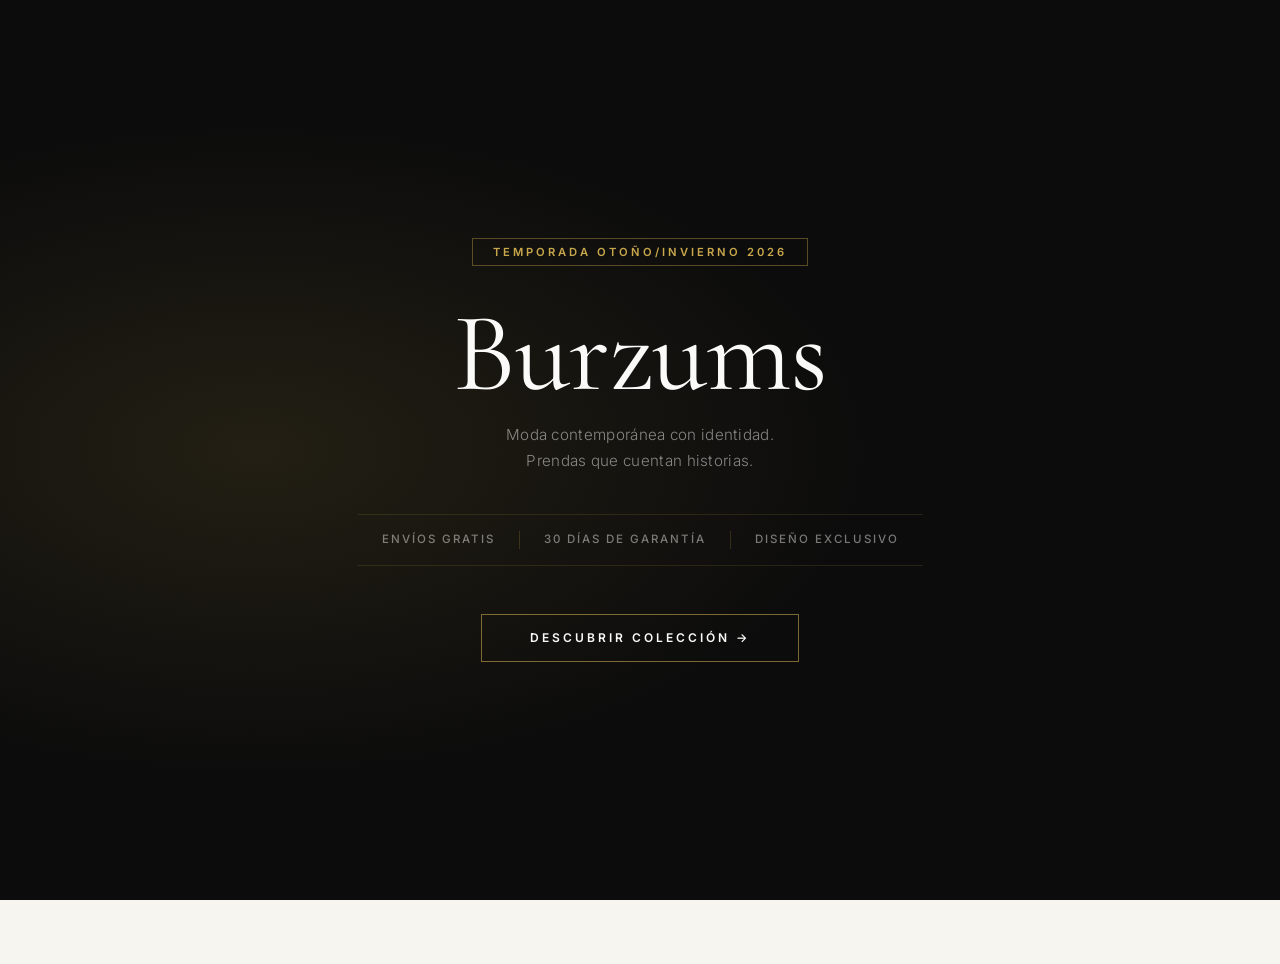
<file: index.html>
<!DOCTYPE html>
<html lang="es" data-theme="light">
<head>
<meta charset="UTF-8">
<meta name="viewport" content="width=device-width, initial-scale=1.0, user-scalable=yes">
<title>BURZUMS | Tienda de Ropa</title>
<link rel="preconnect" href="https://fonts.googleapis.com">
<link href="https://fonts.googleapis.com/css2?family=Cormorant+Garamond:ital,wght@0,300;0,400;0,500;0,600;0,700;1,300;1,400;1,500&family=Inter:wght@300;400;500;600;700&display=swap" rel="stylesheet">
<link rel="stylesheet" href="style.css">
</head>
<body>

<!-- ========== LANDING PAGE ========== -->
<div id="landingPage" class="landing-overlay">
  <div class="landing-bg"></div>
  <div class="landing-content">
   <div class="landing-badge">Temporada Otoño/Invierno 2026</div>
    <h1 class="landing-title">Burzums</h1>
    <p class="landing-sub">Moda contemporánea con identidad.<br>Prendas que cuentan historias.</p>
    <div class="landing-features">
      <span>Envíos gratis</span>
      <span>30 días de garantía</span>
      <span>Diseño exclusivo</span>
    </div>
    <button class="btn-landing" onclick="irAlLogin()">Descubrir colección →</button>
  </div>
</div>

<!-- ========== LOGIN / REGISTRO ========== -->
<div id="authOverlay" class="auth-overlay hidden">
  <div class="auth-box">
    <div class="auth-logo">BURZUMS</div>
    <div class="auth-tabs">
      <button class="auth-tab active" onclick="switchTab('login')">Iniciar Sesión</button>
      <button class="auth-tab" onclick="switchTab('registro')">Registrarse</button>
    </div>
    <div id="tabLogin" class="auth-form active">
      <input type="text" id="loginUser" placeholder="Usuario" />
      <input type="password" id="loginPass" placeholder="Contraseña" />
      <button class="btn-primary" onclick="hacerLogin()">Entrar</button>
      <p id="loginError" class="error-msg"></p>
      <div class="auth-cred-hint">Acceso: admin / vendedor1 / cliente1 · contraseña: 1234</div>
    </div>
    <div id="tabRegistro" class="auth-form">
      <input type="text" id="regUser" placeholder="Nombre de usuario" />
      <input type="password" id="regPass" placeholder="Contraseña" />
      <select id="regRol">
        <option value="cliente">Cliente</option>
        <option value="vendedor">Vendedor (Marca/Designer)</option>
      </select>
      <button class="btn-primary" onclick="registrarUsuario()">Crear cuenta</button>
      <p id="regError" class="error-msg"></p>
    </div>
  </div>
</div>

<!-- ========== HEADER CON EFECTO SCROLL ========== -->
<header id="mainHeader" class="header-scroll hidden">
  <div class="header-inner">
    <div class="header-left">
      <div class="logo">BURZUMS</div>
      <nav class="nav-links">
        <a href="#" onclick="mostrarVista('tienda')" class="nav-link active">Tienda</a>
        <a href="#" onclick="mostrarVista('historial')" class="nav-link cliente-only hidden">Mis Pedidos</a>
        <a href="#" onclick="mostrarVista('misProductos')" class="nav-link vendedor-only hidden">Mis Prendas</a>
        <a href="#" onclick="mostrarVista('admin')" class="nav-link admin-only hidden">Panel Admin</a>
      </nav>
    </div>
    <div class="header-right">
      <div class="user-badge" id="userBadge"></div>
      <select id="selectorMoneda" class="selector-moneda" onchange="cambiarMoneda(this.value)">
        <option value="USD">USD $</option>
        <option value="CLP" selected>CLP $</option>
        <option value="EUR">EUR €</option>
        <option value="GBP">GBP £</option>
        <option value="JPY">JPY ¥</option>
        <option value="BRL">BRL R$</option>
        <option value="MXN">MXN $</option>
      </select>
      <button class="btn-darkmode" onclick="toggleDarkMode()" id="darkModeBtn" title="Modo oscuro/claro">🌙</button>
      <button class="btn-about" onclick="abrirModal('modalAcerca')">Sobre Burzums</button>
      <div class="carrito-btn" onclick="abrirCarrito()">
        🛒 <span id="contadorCarrito">0</span>
      </div>
      <button class="btn-logout" onclick="cerrarSesion()">Salir</button>
    </div>
  </div>
</header>

<!-- ========== VISTA: TIENDA  ========== -->
<main id="vistaTienda" class="vista hidden">

  <!-- HERO CON IMAGEN DE MODELO (NUEVO) -->
  <section class="hero-fullscreen">
    <div class="hero-image" id="heroImage"></div>
    <div class="hero-overlay"></div>
    <div class="hero-content">
      <span class="hero-badge">Nueva Colección</span>
      <h1 class="hero-title">Essential <br><span>Edition</span></h1>
      <p class="hero-subtitle">Prendas versátiles para tu día a día</p>
      <button class="btn-hero" onclick="scrollToProducts()">Comprar Ahora →</button>
    </div>
    <div class="hero-scroll-indicator">
      <span>Scroll</span>
      <div class="scroll-line"></div>
    </div>
  </section>

  <!-- CATEGORÍAS VISUALES CIRCULARES  -->
  <section class="categories-section">
    <div class="section-header">
      <h2>Explora por Categoría</h2>
      <div class="gold-line"></div>
    </div>
    <div class="categories-grid" id="categoriesGrid">
      <div class="category-item" data-cat="camisas">
        <div class="category-icon">👔</div>
        <span>Camisas</span>
      </div>
      <div class="category-item" data-cat="vestidos">
        <div class="category-icon">👗</div>
        <span>Vestidos</span>
      </div>
      <div class="category-item" data-cat="pantalones">
        <div class="category-icon">👖</div>
        <span>Pantalones</span>
      </div>
      <div class="category-item" data-cat="chaquetas">
        <div class="category-icon">🧥</div>
        <span>Chaquetas</span>
      </div>
      <div class="category-item" data-cat="tops">
        <div class="category-icon">👚</div>
        <span>Tops</span>
      </div>
      <div class="category-item" data-cat="sudaderas">
        <div class="category-icon">👕</div>
        <span>Sudaderas</span>
      </div>
    </div>
  </section>

  <!-- SECCIÓN DE OFERTA CON TEMPORIZADOR  -->
  <section class="offer-section" id="offerSection">
    <div class="offer-badge">🔥 Oferta Flash</div>
    <h3>Hasta 40% OFF</h3>
    <p>En seleccionados productos de la colección Essential</p>
    <div class="countdown-timer" id="countdownTimer">
      <div class="timer-block"><span id="hours">00</span><small>Horas</small></div>
      <div class="timer-block"><span id="minutes">00</span><small>Minutos</small></div>
      <div class="timer-block"><span id="seconds">00</span><small>Segundos</small></div>
    </div>
    <button class="btn-offer" onclick="filtrarOfertas()">Ver ofertas →</button>
  </section>

  <!-- CONTENEDOR PRINCIPAL CON FILTROS LATERALES + GRID -->
  <div class="tienda-layout">
    
    <!-- SIDEBAR DE FILTROS  -->
    <aside class="filtros-sidebar">
      <div class="filtros-header">
        <h4>Filtros</h4>
        <button class="btn-reset-filters" onclick="resetFilters()">Limpiar</button>
      </div>
      
      <div class="filtro-grupo">
        <div class="filtro-titulo" onclick="toggleFiltro(this)">Categoría</div>
        <div class="filtro-opciones">
          <label><input type="checkbox" value="camisas" class="filtro-cat"> Camisas</label>
          <label><input type="checkbox" value="vestidos" class="filtro-cat"> Vestidos</label>
          <label><input type="checkbox" value="pantalones" class="filtro-cat"> Pantalones</label>
          <label><input type="checkbox" value="chaquetas" class="filtro-cat"> Chaquetas</label>
          <label><input type="checkbox" value="tops" class="filtro-cat"> Tops</label>
          <label><input type="checkbox" value="sudaderas" class="filtro-cat"> Sudaderas</label>
        </div>
      </div>

      <div class="filtro-grupo">
        <div class="filtro-titulo" onclick="toggleFiltro(this)">Precio</div>
        <div class="filtro-opciones">
          <input type="range" id="precioMin" min="0" max="200" step="10" value="0">
          <input type="range" id="precioMax" min="0" max="200" step="10" value="200">
          <div class="precio-rango">
            <span>$<span id="minVal">0</span></span>
            <span>$<span id="maxVal">200</span></span>
          </div>
        </div>
      </div>

      <div class="filtro-grupo">
        <div class="filtro-titulo" onclick="toggleFiltro(this)">Ordenar por</div>
        <div class="filtro-opciones">
          <select id="filtroOrdenSidebar" onchange="filtrarProductosSidebar()">
            <option value="">Por defecto</option>
            <option value="precio_asc">Precio: menor a mayor</option>
            <option value="precio_desc">Precio: mayor a menor</option>
            <option value="nombre_asc">Nombre: A-Z</option>
            <option value="rating">Mejor calificados</option>
          </select>
        </div>
      </div>
    </aside>

    <!-- GRID DE PRODUCTOS  -->
    <div class="productos-container">
      <div class="productos-header">
        <div class="buscador-wrapper">
          <input type="text" id="buscador" placeholder="Buscar prenda, colección..." oninput="filtrarProductosSidebar()" autocomplete="off" />
          <div id="sugerencias" class="sugerencias-dropdown hidden"></div>
        </div>
        <div class="productos-count" id="productosCount">Mostrando 0 productos</div>
      </div>
      <div id="productos" class="productos-grid grid-asimetrico"></div>
      <div id="loadMoreContainer" class="load-more-container">
        <button id="loadMoreBtn" class="btn-load-more" onclick="cargarMasProductos()">Cargar más productos</button>
      </div>
    </div>
  </div>
</main>

<!-- ========== VISTA: HISTORIAL DE COMPRAS ========== -->
<main id="vistaHistorial" class="vista hidden">
  <div class="panel-header">
    <h2>Mis Pedidos</h2>
  </div>
  <div id="historialContenido"></div>
</main>

<!-- ========== VISTA: MIS PRODUCTOS (Vendedor) ========== -->
<main id="vistaMisProductos" class="vista hidden">
  <div class="panel-header">
    <h2>Mis Prendas</h2>
    <button class="btn-primary" onclick="abrirModalAgregarProducto()">+ Agregar Prenda</button>
  </div>
  <div id="graficoVentasBox" class="grafico-box hidden">
    <h3>Mis Ventas por Prenda</h3>
    <div id="graficoVentas" class="grafico-barras"></div>
  </div>
  <div id="misProductosGrid" class="productos-grid"></div>
</main>

<!-- ========== VISTA: ADMIN ========== -->
<main id="vistaAdmin" class="vista hidden">
  <div class="admin-container">
    <h2>Panel de Administración</h2>
    <div class="stats-grid" id="statsGrid"></div>
    <div class="admin-section">
      <h3>Usuarios Registrados</h3>
      <div id="tablaUsuarios"></div>
    </div>
    <div class="admin-section">
      <h3>Todas las Prendas</h3>
      <div id="tablaProductosAdmin"></div>
    </div>
  </div>
</main>

<!-- ========== MODALES  ========== -->
<div id="modalCarrito" class="modal">
  <div class="modal-contenido">
    <div class="modal-header">
      <h2>Tu Bolsa</h2>
      <span class="cerrar" onclick="cerrarModal('modalCarrito')">&times;</span>
    </div>
    <div id="itemsCarrito"></div>
    <div class="carrito-total">
      <strong>Total: <span id="totalCarrito">0.00</span></strong>
    </div>
    <div class="carrito-acciones">
      <button id="comprarBtn" class="btn-primary" onclick="finalizarCompra()">Finalizar Compra</button>
      <button id="vaciarBtn" class="btn-danger" onclick="vaciarCarrito()">Vaciar</button>
    </div>
  </div>
</div>

<div id="modalProducto" class="modal">
  <div class="modal-contenido">
    <div class="modal-header">
      <h2 id="modalProductoTitulo">Agregar Prenda</h2>
      <span class="cerrar" onclick="cerrarModal('modalProducto')">&times;</span>
    </div>
    <div class="form-group">
      <input type="hidden" id="prodId" />
      <input type="text" id="prodNombre" placeholder="Nombre de la prenda" />
      <input type="number" id="prodPrecio" placeholder="Precio" step="0.01" min="0" />
      <input type="number" id="prodStock" placeholder="Stock disponible" min="1" />
      <select id="prodCategoria">
        <option value="camisas">Camisas</option>
        <option value="vestidos">Vestidos</option>
        <option value="pantalones">Pantalones</option>
        <option value="chaquetas">Chaquetas</option>
        <option value="tops">Tops</option>
        <option value="sudaderas">Sudaderas</option>
        <option value="accesorios">Accesorios</option>
      </select>
      <input type="text" id="prodImagen" placeholder="URL de imagen (opcional)" />
      <input type="text" id="prodImagenHover" placeholder="URL de imagen hover (opcional)" />
      <textarea id="prodDescripcion" placeholder="Descripción de la prenda"></textarea>
    </div>
    <button class="btn-primary" onclick="guardarProducto()">Guardar</button>
    <p id="prodError" class="error-msg"></p>
  </div>
</div>

<div id="modalCalificar" class="modal">
  <div class="modal-contenido modal-small">
    <div class="modal-header">
      <h2>Calificar Prenda</h2>
      <span class="cerrar" onclick="cerrarModal('modalCalificar')">&times;</span>
    </div>
    <p id="calificarNombre" style="margin-bottom:1rem;font-weight:600;"></p>
    <div class="estrellas-selector" id="estrellasSelector">
      <span class="estrella" data-val="1" onclick="seleccionarEstrella(1)">★</span>
      <span class="estrella" data-val="2" onclick="seleccionarEstrella(2)">★</span>
      <span class="estrella" data-val="3" onclick="seleccionarEstrella(3)">★</span>
      <span class="estrella" data-val="4" onclick="seleccionarEstrella(4)">★</span>
      <span class="estrella" data-val="5" onclick="seleccionarEstrella(5)">★</span>
    </div>
    <textarea id="calificarComentario" placeholder="Deja tu opinión sobre la prenda..."></textarea>
    <input type="hidden" id="calificarProdId" />
    <button class="btn-primary" onclick="enviarCalificacion()">Enviar</button>
    <p id="calError" class="error-msg"></p>
  </div>
</div>

<div id="modalDetalle" class="modal">
  <div class="modal-contenido modal-large">
    <div class="modal-header">
      <h2 id="detalleTitulo"></h2>
      <span class="cerrar" onclick="cerrarModal('modalDetalle')">&times;</span>
    </div>
    <div id="detalleContenido"></div>
  </div>
</div>

<div id="modalAcerca" class="modal">
  <div class="modal-contenido modal-large">
    <div class="modal-header">
      <h2>Sobre Burzums</h2>
      <span class="cerrar" onclick="cerrarModal('modalAcerca')">&times;</span>
    </div>
    <div class="acerca-contenido">
      <div class="acerca-hero">
        <div class="acerca-logo">BURZUMS</div>
        <p>Moda contemporánea con identidad. Prendas que cuentan historias.</p>
      </div>
      <div class="acerca-seccion">
        <h3>Nuestra filosofía</h3>
        <p>En Burzums creemos que la ropa es una extensión de quienes somos.</p>
      </div>
      <div class="acerca-seccion">
        <h3>Tipos de cuenta</h3>
        <div class="roles-grid">
          <div class="rol-card"><div class="rol-icon">👑</div><div class="rol-nombre">Administrador</div><ul><li>Gestión completa</li></ul></div>
          <div class="rol-card"><div class="rol-icon">🏷️</div><div class="rol-nombre">Marca/Designer</div><ul><li>Administra sus prendas</li></ul></div>
          <div class="rol-card"><div class="rol-icon">🛍️</div><div class="rol-nombre">Cliente</div><ul><li>Compra y califica</li></ul></div>
        </div>
      </div>
      <div class="acerca-footer"><p>Burzums · Moda con identidad</p></div>
    </div>
  </div>
</div>

<!-- ========== PÁGINA DE CONFIRMACIÓN DE PAGO ========== -->
<div id="paginaPago" class="pago-overlay hidden">
  <div class="pago-box">
    <div class="pago-icono">✓</div>
    <h2>¡Pedido Confirmado!</h2>
    <p>Gracias por tu compra en Burzums.</p>
    <div id="resumenPago" class="resumen-pago"></div>
    <p class="pago-id">ID de Pedido: <strong id="pedidoId"></strong></p>
    <button class="btn-primary" onclick="volverTienda()">Seguir Comprando</button>
  </div>
</div>

<div id="toast" class="toast"></div>

<!-- ========== FOOTER ========== -->
<footer>
  <div class="footer-content">
    <div class="footer-section">
      <div class="footer-brand-logo">BURZUMS</div>
      <p>Moda contemporánea con identidad.</p>
      <p>© 2025 Burzums - Todos los derechos reservados</p>
    </div>
    <div class="footer-section">
      <h4>Enlaces rápidos</h4>
      <a href="#" onclick="mostrarVista('tienda')">Tienda</a>
      <a href="#" onclick="abrirModal('modalAcerca')">Sobre Burzums</a>
      <a href="#">Términos y condiciones</a>
    </div>
    <div class="footer-section">
      <h4>Contacto</h4>
      <p>📧 hola@burzums.com</p>
      <p>📞 +56 2 2345 6789</p>
    </div>
    <div class="footer-section">
      <h4>Síguenos</h4>
      <p>📱 Instagram</p>
      <p>👍 Facebook</p>
    </div>
  </div>
  <div class="footer-bottom">
    <p>Burzums - Moda con identidad</p>
  </div>
</footer>

<script src="script.js"></script>
</body>
</html>
</file>
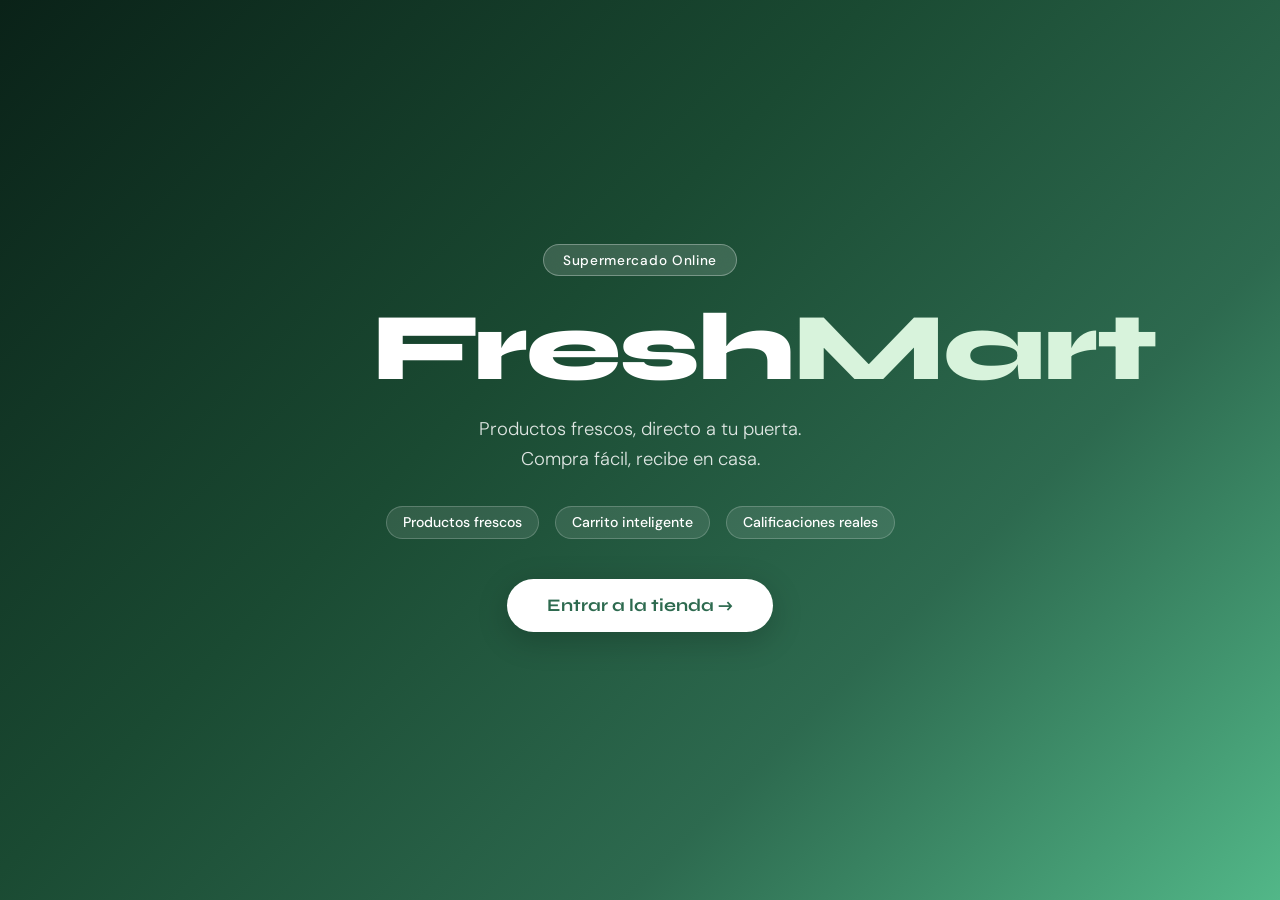
<file: proyecto FreshMart/index.html>
<!DOCTYPE html>
<html lang="es" data-theme="light">
<head>
<meta charset="UTF-8">
<meta name="viewport" content="width=device-width, initial-scale=1.0">
<title>FreshMart — Supermercado Online</title>
<link rel="preconnect" href="https://fonts.googleapis.com">
<link href="https://fonts.googleapis.com/css2?family=Syne:wght@400;600;700;800&family=DM+Sans:ital,wght@0,300;0,400;0,500;1,300&display=swap" rel="stylesheet">
<link rel="stylesheet" href="style.css">
</head>
<body>

<!-- ========== LANDING PAGE ========== -->
<div id="landingPage" class="landing-overlay">
  <div class="landing-bg"></div>
  <div class="landing-content">
    <div class="landing-badge">Supermercado Online</div>
    <h1 class="landing-title">Fresh<span>Mart</span></h1>
    <p class="landing-sub">Productos frescos, directo a tu puerta.<br>Compra fácil, recibe en casa.</p>
    <div class="landing-features">
      <span>Productos frescos</span>
      <span>Carrito inteligente</span>
      <span>Calificaciones reales</span>
    </div>
    <button class="btn-landing" onclick="irAlLogin()">Entrar a la tienda →</button>
  </div>
</div>

<!-- ========== LOGIN / REGISTRO ========== -->
<div id="authOverlay" class="auth-overlay hidden">
  <div class="auth-box">
    <div class="auth-logo">FreshMart</div>
    <div class="auth-tabs">
      <button class="auth-tab active" onclick="switchTab('login')">Iniciar Sesión</button>
      <button class="auth-tab" onclick="switchTab('registro')">Registrarse</button>
    </div>
    <!-- Login -->
    <div id="tabLogin" class="auth-form active">
      <input type="text" id="loginUser" placeholder="Usuario" />
      <input type="password" id="loginPass" placeholder="Contraseña" />
      <button class="btn-primary" onclick="hacerLogin()">Entrar</button>
      <p id="loginError" class="error-msg"></p>
      <div class="auth-cred-hint">Acceso de prueba: admin / vendedor1 / cliente1 (contraseña: 1234)</div>
    </div>
    <!-- Registro -->
    <div id="tabRegistro" class="auth-form">
      <input type="text" id="regUser" placeholder="Nombre de usuario" />
      <input type="password" id="regPass" placeholder="Contraseña" />
      <select id="regRol">
        <option value="cliente">Cliente</option>
        <option value="vendedor">Vendedor</option>
      </select>
      <button class="btn-primary" onclick="registrarUsuario()">Crear cuenta</button>
      <p id="regError" class="error-msg"></p>
    </div>
  </div>
</div>

<!-- ========== HEADER ========== -->
<header id="mainHeader" class="hidden">
  <div class="header-left">
    <div class="logo">FreshMart</div>
    <nav class="nav-links">
      <a href="#" onclick="mostrarVista('tienda')" class="nav-link active">Tienda</a>
      <a href="#" onclick="mostrarVista('historial')" class="nav-link cliente-only hidden">Mis Pedidos</a>
      <a href="#" onclick="mostrarVista('misProductos')" class="nav-link vendedor-only hidden">Mis Productos</a>
      <a href="#" onclick="mostrarVista('admin')" class="nav-link admin-only hidden">Panel Admin</a>
    </nav>
  </div>
  <div class="header-right">
    <div class="user-badge" id="userBadge"></div>
    <select id="selectorMoneda" class="selector-moneda" onchange="cambiarMoneda(this.value)">
      <option value="USD">USD</option>
      <option value="CLP" selected>CLP</option>
      <option value="EUR">EUR</option>
      <option value="GBP">GBP</option>
      <option value="JPY">JPY</option>
      <option value="BRL">BRL</option>
      <option value="MXN">MXN</option>
    </select>
    <button class="btn-darkmode" onclick="toggleDarkMode()" id="darkModeBtn" title="Modo oscuro/claro">🌙</button>
    <button class="btn-about" onclick="abrirModal('modalAcerca')">Información</button>
    <div class="carrito-btn" onclick="abrirCarrito()">
      Carrito <span id="contadorCarrito">0</span>
    </div>
    <button class="btn-logout" onclick="cerrarSesion()">Salir</button>
  </div>
</header>

<!-- ========== VISTA: TIENDA ========== -->
<main id="vistaTienda" class="vista hidden">
  <div class="tienda-hero">
    <h1>Productos Frescos<br><span>directo a tu puerta</span></h1>
    <p>Compra desde casa, recibe en casa.</p>
  </div>

  <div class="tienda-container">
    <div class="filtros-bar">
      <div class="buscador-wrapper">
        <input type="text" id="buscador" placeholder="Buscar producto..." oninput="filtrarProductos()" autocomplete="off" />
        <div id="sugerencias" class="sugerencias-dropdown hidden"></div>
      </div>
      <select id="filtroCat" onchange="filtrarProductos()">
        <option value="">Todas las categorías</option>
        <option value="frutas">Frutas</option>
        <option value="verduras">Verduras</option>
        <option value="lacteos">Lácteos</option>
        <option value="carnes">Carnes</option>
        <option value="panaderia">Panadería</option>
        <option value="bebidas">Bebidas</option>
        <option value="otros">Otros</option>
      </select>
      <select id="filtroOrden" onchange="filtrarProductos()">
        <option value="">Ordenar por...</option>
        <option value="precio_asc">Precio: Menor a Mayor</option>
        <option value="precio_desc">Precio: Mayor a Menor</option>
        <option value="nombre_asc">Nombre: A-Z</option>
        <option value="nombre_desc">Nombre: Z-A</option>
        <option value="rating">Mejor calificados</option>
      </select>
    </div>

    <div id="productos" class="productos-grid"></div>
  </div>
</main>

<!-- ========== VISTA: HISTORIAL DE COMPRAS ========== -->
<main id="vistaHistorial" class="vista hidden">
  <div class="panel-header">
    <h2>Mis Pedidos</h2>
  </div>
  <div id="historialContenido"></div>
</main>

<!-- ========== VISTA: MIS PRODUCTOS (Vendedor) ========== -->
<main id="vistaMisProductos" class="vista hidden">
  <div class="panel-header">
    <h2>Mis Productos</h2>
    <button class="btn-primary" onclick="abrirModalAgregarProducto()">+ Agregar Producto</button>
  </div>
  <div id="graficoVentasBox" class="grafico-box hidden">
    <h3>Mis Ventas por Producto</h3>
    <div id="graficoVentas" class="grafico-barras"></div>
  </div>
  <div id="misProductosGrid" class="productos-grid"></div>
</main>

<!-- ========== VISTA: ADMIN ========== -->
<main id="vistaAdmin" class="vista hidden">
  <div class="admin-container">
    <h2>Panel de Administración</h2>
    <div class="stats-grid" id="statsGrid"></div>
    <div class="admin-section">
      <h3>Usuarios Registrados</h3>
      <div id="tablaUsuarios"></div>
    </div>
    <div class="admin-section">
      <h3>Todos los Productos</h3>
      <div id="tablaProductosAdmin"></div>
    </div>
  </div>
</main>

<!-- ========== MODAL: CARRITO ========== -->
<div id="modalCarrito" class="modal">
  <div class="modal-contenido">
    <div class="modal-header">
      <h2>Tu Carrito</h2>
      <span class="cerrar" onclick="cerrarModal('modalCarrito')">&times;</span>
    </div>
    <div id="itemsCarrito"></div>
    <div class="carrito-total">
      <strong>Total: <span id="totalCarrito">0.00</span></strong>
    </div>
    <div class="carrito-acciones">
      <button id="comprarBtn" class="btn-primary" onclick="finalizarCompra()">Finalizar Compra</button>
      <button id="vaciarBtn" class="btn-danger" onclick="vaciarCarrito()">Vaciar</button>
    </div>
  </div>
</div>

<!-- ========== MODAL: AGREGAR / EDITAR PRODUCTO ========== -->
<div id="modalProducto" class="modal">
  <div class="modal-contenido">
    <div class="modal-header">
      <h2 id="modalProductoTitulo">Agregar Producto</h2>
      <span class="cerrar" onclick="cerrarModal('modalProducto')">&times;</span>
    </div>
    <div class="form-group">
      <input type="hidden" id="prodId" />
      <input type="text" id="prodNombre" placeholder="Nombre del producto" />
      <input type="number" id="prodPrecio" placeholder="Precio" step="0.01" min="0" />
      <input type="number" id="prodStock" placeholder="Stock disponible" min="1" />
      <select id="prodCategoria">
        <option value="frutas">Frutas</option>
        <option value="verduras">Verduras</option>
        <option value="lacteos">Lácteos</option>
        <option value="carnes">Carnes</option>
        <option value="panaderia">Panadería</option>
        <option value="bebidas">Bebidas</option>
        <option value="otros">Otros</option>
      </select>
      <input type="text" id="prodImagen" placeholder="URL de imagen (opcional)" />
      <textarea id="prodDescripcion" placeholder="Descripción del producto"></textarea>
    </div>
    <button class="btn-primary" onclick="guardarProducto()">Guardar</button>
    <p id="prodError" class="error-msg"></p>
  </div>
</div>

<!-- ========== MODAL: CALIFICAR ========== -->
<div id="modalCalificar" class="modal">
  <div class="modal-contenido modal-small">
    <div class="modal-header">
      <h2>Calificar Producto</h2>
      <span class="cerrar" onclick="cerrarModal('modalCalificar')">&times;</span>
    </div>
    <p id="calificarNombre" style="margin-bottom:1rem;font-weight:600;"></p>
    <div class="estrellas-selector" id="estrellasSelector">
      <span class="estrella" data-val="1" onclick="seleccionarEstrella(1)">★</span>
      <span class="estrella" data-val="2" onclick="seleccionarEstrella(2)">★</span>
      <span class="estrella" data-val="3" onclick="seleccionarEstrella(3)">★</span>
      <span class="estrella" data-val="4" onclick="seleccionarEstrella(4)">★</span>
      <span class="estrella" data-val="5" onclick="seleccionarEstrella(5)">★</span>
    </div>
    <textarea id="calificarComentario" placeholder="Deja un comentario (opcional)"></textarea>
    <input type="hidden" id="calificarProdId" />
    <button class="btn-primary" onclick="enviarCalificacion()">Enviar</button>
    <p id="calError" class="error-msg"></p>
  </div>
</div>

<!-- ========== MODAL: DETALLE PRODUCTO ========== -->
<div id="modalDetalle" class="modal">
  <div class="modal-contenido modal-large">
    <div class="modal-header">
      <h2 id="detalleTitulo"></h2>
      <span class="cerrar" onclick="cerrarModal('modalDetalle')">&times;</span>
    </div>
    <div id="detalleContenido"></div>
  </div>
</div>

<!-- ========== MODAL: ACERCA DE ========== -->
<div id="modalAcerca" class="modal">
  <div class="modal-contenido modal-large">
    <div class="modal-header">
      <h2>Sobre FreshMart</h2>
      <span class="cerrar" onclick="cerrarModal('modalAcerca')">&times;</span>
    </div>
    <div class="acerca-contenido">
      <div class="acerca-hero">
        <div class="acerca-logo">FreshMart</div>
        <p>Plataforma de comercio electrónico para la venta de productos frescos y de calidad.</p>
      </div>

      <div class="acerca-seccion">
        <h3>Nuestra misión</h3>
        <p>FreshMart conecta compradores y vendedores en un entorno seguro y confiable, ofreciendo productos frescos con entregas rápidas y un servicio al cliente excepcional.</p>
      </div>

      <div class="acerca-seccion">
        <h3>Tipos de cuenta</h3>
        <div class="roles-grid">
          <div class="rol-card">
            <div class="rol-icon">👑</div>
            <div class="rol-nombre">Administrador</div>
            <ul>
              <li>Gestión completa de usuarios y productos</li>
              <li>Aprueba o rechaza productos</li>
              <li>Estadísticas globales</li>
            </ul>
          </div>
          <div class="rol-card">
            <div class="rol-icon">🏪</div>
            <div class="rol-nombre">Vendedor</div>
            <ul>
              <li>Administra sus propios productos</li>
              <li>Visualiza sus ventas</li>
              <li>Puede comprar como cliente</li>
            </ul>
          </div>
          <div class="rol-card">
            <div class="rol-icon">🛒</div>
            <div class="rol-nombre">Cliente</div>
            <ul>
              <li>Compra productos</li>
              <li>Historial de pedidos</li>
              <li>Califica productos adquiridos</li>
            </ul>
          </div>
        </div>
      </div>

      <div class="acerca-seccion">
        <h3>Funcionalidades</h3>
        <div class="features-list">
          <div class="feature-item">Buscador con sugerencias en tiempo real</div>
          <div class="feature-item">Filtro por categoría y orden por precio</div>
          <div class="feature-item">Modo oscuro / claro</div>
          <div class="feature-item">Soporte para múltiples monedas</div>
          <div class="feature-item">Gráfico de ventas por producto (vendedor)</div>
          <div class="feature-item">Historial de compras (cliente)</div>
          <div class="feature-item">Sistema de calificaciones y reseñas</div>
        </div>
      </div>

      <div class="acerca-footer">
        <p>FreshMart · Comercio electrónico</p>
      </div>
    </div>
  </div>
</div>

<!-- ========== PÁGINA DE CONFIRMACIÓN DE PAGO ========== -->
<div id="paginaPago" class="pago-overlay hidden">
  <div class="pago-box">
    <div class="pago-icono">✓</div>
    <h2>¡Compra Exitosa!</h2>
    <p>Gracias por tu pedido en FreshMart.</p>
    <div id="resumenPago" class="resumen-pago"></div>
    <p class="pago-id">ID de Pedido: <strong id="pedidoId"></strong></p>
    <button class="btn-primary" onclick="volverTienda()">Volver a la Tienda</button>
  </div>
</div>

<!-- ========== TOAST ========== -->
<div id="toast" class="toast"></div>

<script src="script.js"></script>
</body>
</html>
</file>
<file: style.css>
/*============================================================ */

/* ── FUENTES ── */
@import url('https://fonts.googleapis.com/css2?family=Cormorant+Garamond:ital,wght@0,300;0,400;0,500;0,600;0,700;1,300;1,400;1,500&family=Inter:wght@300;400;500;600;700&display=swap');

/* ── VARIABLES LIGHT ── */
:root {
  --oro:          #C9A84C;
  --oro-claro:    #E8CB7A;
  --oro-oscuro:   #A07830;
  --oro-shine:    linear-gradient(135deg, #C9A84C 0%, #E8CB7A 50%, #C9A84C 100%);
  --negro:        #0C0C0C;
  --carbon:       #181818;
  --carbon-suave: #242424;
  --gris-oscuro:  #3A3A3A;
  --gris-medio:   #6A6A6A;
  --gris-claro:   #E8E6E1;
  --gris-fondo:   #F7F5F0;
  --blanco:       #FAFAF8;
  --texto:        #0C0C0C;
  --texto-suave:  #5A5856;
  --borde:        #E0DDD6;
  --input-bg:     #FFFFFF;
  --glass-bg:     rgba(250,250,248,0.94);
  --sombra:       0 2px 16px rgba(0,0,0,0.06);
  --sombra-hover: 0 8px 32px rgba(0,0,0,0.12);
  --sombra-oro:   0 4px 24px rgba(201,168,76,0.25);
  --radio:        0px;
  --radio-sm:     0px;
  --radio-md:     0px;
  --transition:   all 0.3s cubic-bezier(0.4,0,0.2,1);
  --font-display: 'Cormorant Garamond', Georgia, serif;
  --font-body:    'Inter', sans-serif;
}

/* ── DARK MODE ── */
[data-theme="dark"] {
  --gris-fondo:   #0C0C0C;
  --blanco:       #181818;
  --texto:        #F0EDE6;
  --texto-suave:  #A0998F;
  --borde:        #2E2C28;
  --input-bg:     #222018;
  --glass-bg:     rgba(18,18,16,0.96);
  --gris-claro:   #2A2820;
  --sombra:       0 2px 16px rgba(0,0,0,0.4);
  --sombra-hover: 0 8px 32px rgba(0,0,0,0.6);
}

/* ── RESET ── */
*, *::before, *::after { margin:0; padding:0; box-sizing:border-box; }

html { scroll-behavior: smooth; }

body {
  background: var(--gris-fondo);
  font-family: var(--font-body);
  color: var(--texto);
  min-height: 100vh;
  transition: background 0.35s, color 0.35s;
  -webkit-font-smoothing: antialiased;
}

::-webkit-scrollbar { width: 3px; }
::-webkit-scrollbar-track { background: transparent; }
::-webkit-scrollbar-thumb { background: var(--oro); }

.hidden { display: none !important; }

/* ── TIPOGRAFÍA ── */
h1, h2, h3, .logo, .landing-title, .auth-logo,
.producto-nombre, .modal-header h2,
.historial-id, .panel-header h2,
.admin-container h2, .admin-section h3,
.grafico-box h3, .footer-section h4,
.pago-box h2, .acerca-logo, .rol-nombre {
  font-family: var(--font-display);
  letter-spacing: 0.01em;
}

h1 { font-size: 2.6rem; font-weight: 400; line-height: 1.15; }
h2 { font-size: 1.9rem; font-weight: 400; line-height: 1.2; }
h3 { font-size: 1.25rem; font-weight: 500; line-height: 1.3; }

p, span, li, a, button, input, select, textarea {
  font-size: 0.9rem;
  line-height: 1.55;
  font-family: var(--font-body);
}

.gold-line {
  display: block;
  width: 40px; height: 1px;
  background: var(--oro);
  margin: 12px 0;
}

/* ============================================================
   LANDING PAGE 
   ============================================================ */
.landing-overlay {
  position: fixed; inset: 0;
  display: flex; align-items: center; justify-content: center;
  z-index: 2000; overflow: hidden;
}

.landing-bg {
  position: absolute; inset: 0;
  background: #0C0C0C;
}

.landing-bg::before {
  content: '';
  position: absolute; inset: 0;
  background: radial-gradient(ellipse 80% 60% at 20% 50%, rgba(201,168,76,0.12) 0%, transparent 60%);
}

.landing-content {
  position: relative; z-index: 1;
  text-align: center;
  max-width: 640px;
  padding: 2rem;
  animation: landingIn 1s cubic-bezier(0.16,1,0.3,1) both;
}

@keyframes landingIn {
  from { opacity:0; transform: translateY(32px); }
  to   { opacity:1; transform: translateY(0); }
}

.landing-badge {
  display: inline-block;
  border: 1px solid rgba(201,168,76,0.4);
  padding: 6px 20px;
  font-size: 0.7rem;
  font-weight: 600;
  letter-spacing: 3px;
  text-transform: uppercase;
  color: var(--oro);
  margin-bottom: 2rem;
}

.landing-title {
  font-family: var(--font-display);
  font-size: clamp(3.5rem, 12vw, 7rem);
  font-weight: 400;
  line-height: 1;
  color: #FAFAF8;
  margin-bottom: 0.8rem;
  letter-spacing: -0.01em;
}

.landing-sub {
  font-size: 0.95rem;
  color: rgba(250,250,248,0.5);
  line-height: 1.7;
  margin-bottom: 2.5rem;
  font-weight: 300;
  letter-spacing: 0.02em;
}

.landing-features {
  display: flex;
  justify-content: center;
  gap: 0;
  flex-wrap: wrap;
  margin-bottom: 3rem;
  border-top: 1px solid rgba(201,168,76,0.15);
  border-bottom: 1px solid rgba(201,168,76,0.15);
  padding: 16px 0;
}

.landing-features span {
  font-size: 0.72rem;
  font-weight: 500;
  color: rgba(250,250,248,0.45);
  letter-spacing: 2px;
  text-transform: uppercase;
  padding: 0 24px;
  border-right: 1px solid rgba(201,168,76,0.2);
}
.landing-features span:last-child { border-right: none; }

.btn-landing {
  background: transparent;
  color: #FAFAF8;
  border: 1px solid rgba(201,168,76,0.6);
  padding: 14px 48px;
  font-family: var(--font-body);
  font-size: 0.75rem;
  font-weight: 600;
  letter-spacing: 3px;
  text-transform: uppercase;
  cursor: pointer;
  transition: var(--transition);
  position: relative;
  overflow: hidden;
}

.btn-landing::before {
  content: '';
  position: absolute; inset: 0;
  background: var(--oro);
  transform: translateX(-100%);
  transition: transform 0.35s cubic-bezier(0.4,0,0.2,1);
  z-index: -1;
}
.btn-landing:hover { color: #0C0C0C; border-color: var(--oro); }
.btn-landing:hover::before { transform: translateX(0); }

/* ============================================================
   AUTH 
   ============================================================ */
.auth-overlay {
  position: fixed; inset: 0;
  background: #0C0C0C;
  display: flex; align-items: center; justify-content: center;
  z-index: 1000;
}

.auth-overlay::before {
  content:'';
  position:absolute; inset:0;
  background: radial-gradient(ellipse 70% 50% at 30% 60%, rgba(201,168,76,0.1) 0%, transparent 55%);
}

.auth-box {
  position: relative; z-index:1;
  background: var(--blanco);
  border: 1px solid var(--borde);
  padding: 3rem 2.5rem;
  width: 100%; max-width: 400px;
  animation: slideUp 0.5s cubic-bezier(0.16,1,0.3,1);
}

@keyframes slideUp {
  from { opacity:0; transform:translateY(24px); }
  to   { opacity:1; transform:translateY(0); }
}

.auth-logo {
  font-family: var(--font-display);
  font-size: 2.2rem;
  font-weight: 400;
  color: var(--texto);
  text-align: center;
  margin-bottom: 6px;
  letter-spacing: 4px;
  text-transform: uppercase;
}

.auth-logo::after {
  content: '';
  display: block;
  width: 32px; height: 1px;
  background: var(--oro);
  margin: 10px auto 0;
}

.auth-tabs {
  display: flex;
  gap: 0;
  margin-bottom: 2rem;
  border-bottom: 1px solid var(--borde);
}

.auth-tab {
  flex: 1; padding: 10px;
  border: none; background: transparent;
  font-family: var(--font-body);
  font-size: 0.75rem;
  font-weight: 600;
  letter-spacing: 1.5px;
  text-transform: uppercase;
  color: var(--texto-suave);
  cursor: pointer;
  border-bottom: 2px solid transparent;
  margin-bottom: -1px;
  transition: var(--transition);
}
.auth-tab.active { color: var(--oro); border-bottom-color: var(--oro); }

.auth-form { display:none; flex-direction:column; gap:0.8rem; }
.auth-form.active { display:flex; }

.auth-cred-hint {
  font-size: 0.68rem;
  color: var(--gris-medio);
  text-align: center;
  margin-top: 0.5rem;
  padding-top: 0.75rem;
  border-top: 1px solid var(--borde);
  letter-spacing: 0.3px;
}

/* ============================================================
   HEADER CON EFECTO SCROLL 
   ============================================================ */
header {
  position: fixed;
  top: 0;
  left: 0;
  width: 100%;
  background: transparent;
  padding: 1.5rem 2.5rem;
  transition: all 0.4s cubic-bezier(0.16, 1, 0.3, 1);
  z-index: 1000;
}

.header-scroll {
  background: transparent;
}

.header-scrolled {
  background: var(--glass-bg);
  backdrop-filter: blur(16px);
  padding: 0.8rem 2.5rem;
  border-bottom: 1px solid var(--borde);
}

.header-inner {
  max-width: 1400px;
  margin: 0 auto;
  display: flex;
  justify-content: space-between;
  align-items: center;
}

.header-left { display: flex; align-items: center; gap: 2.5rem; }
.header-right { display: flex; align-items: center; gap: 0.6rem; flex-wrap: wrap; }

.logo {
  font-family: var(--font-display);
  font-size: 1.4rem;
  font-weight: 400;
  letter-spacing: 5px;
  text-transform: uppercase;
  color: var(--texto);
  position: relative;
}

.logo::after {
  content: '';
  position: absolute;
  bottom: -4px;
  left: 0;
  width: 30px;
  height: 1px;
  background: var(--oro);
  transition: width 0.3s ease;
}

.logo:hover::after {
  width: 100%;
}

.nav-links { display: flex; gap: 2rem; }

.nav-link {
  font-size: 0.7rem;
  font-weight: 600;
  letter-spacing: 2px;
  text-transform: uppercase;
  color: var(--texto-suave);
  text-decoration: none;
  padding: 4px 0;
  position: relative;
  transition: var(--transition);
}

.nav-link::before {
  content: '';
  position: absolute;
  bottom: -2px;
  left: 0;
  width: 0;
  height: 1px;
  background: var(--oro);
  transition: width 0.25s ease;
}

.nav-link:hover::before,
.nav-link.active::before {
  width: 100%;
}

.nav-link:hover, .nav-link.active {
  color: var(--oro);
}

.user-badge {
  background: var(--gris-claro);
  border: 1px solid var(--borde);
  padding: 5px 14px;
  font-size: 0.72rem;
  font-weight: 500;
  letter-spacing: 0.5px;
  color: var(--texto-suave);
}

.carrito-btn {
  background: var(--negro);
  color: var(--blanco);
  padding: 8px 20px;
  cursor: pointer;
  font-size: 0.7rem;
  font-weight: 600;
  letter-spacing: 2px;
  text-transform: uppercase;
  border: 1px solid var(--negro);
  display: flex; align-items: center; gap: 8px;
  transition: var(--transition);
  font-family: var(--font-body);
}
.carrito-btn:hover {
  background: var(--oro);
  border-color: var(--oro);
  color: var(--negro);
}
.carrito-btn:active { transform: scale(0.96); }

#contadorCarrito {
  background: var(--oro);
  color: var(--negro);
  width: 18px; height: 18px;
  border-radius: 50%;
  font-size: 0.65rem;
  font-weight: 700;
  display: flex; align-items: center; justify-content: center;
}

.selector-moneda, .btn-darkmode, .btn-about, .btn-logout {
  background: transparent;
  border: 1px solid var(--borde);
  padding: 6px 14px;
  font-family: var(--font-body);
  font-size: 0.7rem;
  font-weight: 600;
  letter-spacing: 1.5px;
  text-transform: uppercase;
  cursor: pointer;
  color: var(--texto-suave);
  transition: var(--transition);
}
.selector-moneda:hover, .btn-darkmode:hover, .btn-about:hover, .btn-logout:hover {
  border-color: var(--oro);
  color: var(--oro);
}

/* ============================================================
   HERO FULLSCREEN
   ============================================================ */
.hero-fullscreen {
  position: relative;
  width: 100%;
  height: 100vh;
  min-height: 600px;
  overflow: hidden;
  margin-bottom: 4rem;
}

.hero-image {
  position: absolute;
  top: 0;
  left: 0;
  width: 100%;
  height: 100%;
  background-size: cover;
  background-position: center;
  transition: transform 0.3s ease;
}

.hero-overlay {
  position: absolute;
  top: 0;
  left: 0;
  width: 100%;
  height: 100%;
  background: linear-gradient(135deg, rgba(0,0,0,0.4) 0%, rgba(0,0,0,0.2) 100%);
}

.hero-content {
  position: relative;
  z-index: 2;
  height: 100%;
  display: flex;
  flex-direction: column;
  justify-content: center;
  align-items: flex-start;
  padding: 0 5rem;
  max-width: 1400px;
  margin: 0 auto;
  color: white;
}

.hero-badge {
  font-size: 0.7rem;
  letter-spacing: 4px;
  text-transform: uppercase;
  color: var(--oro);
  margin-bottom: 1rem;
  font-weight: 600;
}

.hero-title {
  font-size: clamp(3rem, 8vw, 6rem);
  font-weight: 400;
  line-height: 1;
  margin-bottom: 1rem;
  font-family: var(--font-display);
}

.hero-title span {
  font-style: italic;
  color: var(--oro);
}

.hero-subtitle {
  font-size: 1rem;
  color: rgba(255,255,255,0.7);
  margin-bottom: 2rem;
  max-width: 400px;
}

.btn-hero {
  background: transparent;
  color: white;
  border: 1px solid white;
  padding: 12px 32px;
  font-size: 0.75rem;
  font-weight: 600;
  letter-spacing: 2px;
  text-transform: uppercase;
  cursor: pointer;
  transition: var(--transition);
  font-family: var(--font-body);
}

.btn-hero:hover {
  background: var(--oro);
  border-color: var(--oro);
  color: var(--negro);
}

.hero-scroll-indicator {
  position: absolute;
  bottom: 30px;
  left: 50%;
  transform: translateX(-50%);
  text-align: center;
  z-index: 2;
  color: white;
  font-size: 0.7rem;
  letter-spacing: 2px;
}

.scroll-line {
  width: 1px;
  height: 40px;
  background: white;
  margin: 8px auto 0;
  animation: scrollLine 1.5s ease-in-out infinite;
}

@keyframes scrollLine {
  0% { transform: scaleY(0.3); opacity: 0.3; }
  50% { transform: scaleY(1); opacity: 1; }
  100% { transform: scaleY(0.3); opacity: 0.3; }
}

/* ============================================================
   CATEGORÍAS VISUALES CIRCULARES 
   ============================================================ */
.categories-section {
  max-width: 1400px;
  margin: 4rem auto;
  padding: 0 2rem;
}

.section-header {
  text-align: center;
  margin-bottom: 3rem;
}

.section-header h2 {
  font-size: 2rem;
  font-weight: 400;
  letter-spacing: 1px;
  margin-bottom: 1rem;
}

.section-header .gold-line {
  margin: 0 auto;
}

.categories-grid {
  display: flex;
  justify-content: center;
  gap: 2rem;
  flex-wrap: wrap;
}

.category-item {
  display: flex;
  flex-direction: column;
  align-items: center;
  gap: 0.8rem;
  cursor: pointer;
  transition: var(--transition);
}

.category-item:hover {
  transform: translateY(-5px);
}

.category-icon {
  width: 80px;
  height: 80px;
  border-radius: 50%;
  background: var(--blanco);
  border: 1px solid var(--borde);
  display: flex;
  align-items: center;
  justify-content: center;
  font-size: 2rem;
  transition: var(--transition);
}

.category-item:hover .category-icon {
  border-color: var(--oro);
  box-shadow: var(--sombra-oro);
}

.category-item span {
  font-size: 0.75rem;
  letter-spacing: 1px;
  text-transform: uppercase;
  color: var(--texto-suave);
}

/* ============================================================
   SECCIÓN DE OFERTA CON TEMPORIZADOR 
   ============================================================ */
.offer-section {
  background: var(--negro);
  color: white;
  text-align: center;
  padding: 4rem 2rem;
  margin: 4rem 0;
}

.offer-badge {
  display: inline-block;
  background: var(--oro);
  color: var(--negro);
  padding: 4px 16px;
  font-size: 0.7rem;
  font-weight: 700;
  letter-spacing: 2px;
  text-transform: uppercase;
  margin-bottom: 1rem;
}

.offer-section h3 {
  font-size: 2rem;
  font-weight: 400;
  margin-bottom: 0.5rem;
  font-family: var(--font-display);
}

.offer-section p {
  color: rgba(255,255,255,0.6);
  margin-bottom: 2rem;
}

.countdown-timer {
  display: flex;
  justify-content: center;
  gap: 2rem;
  margin-bottom: 2rem;
}

.timer-block {
  text-align: center;
}

.timer-block span {
  font-size: 2rem;
  font-weight: 600;
  font-family: var(--font-display);
  display: block;
  line-height: 1;
}

.timer-block small {
  font-size: 0.65rem;
  letter-spacing: 1px;
  color: rgba(255,255,255,0.5);
  text-transform: uppercase;
}

.btn-offer {
  background: transparent;
  color: white;
  border: 1px solid white;
  padding: 10px 28px;
  font-size: 0.7rem;
  font-weight: 600;
  letter-spacing: 2px;
  text-transform: uppercase;
  cursor: pointer;
  transition: var(--transition);
}

.btn-offer:hover {
  background: var(--oro);
  border-color: var(--oro);
  color: var(--negro);
}

/* ============================================================
   LAYOUT PRINCIPAL: FILTROS LATERALES + GRID 
   ============================================================ */
.tienda-layout {
  max-width: 1400px;
  margin: 0 auto;
  padding: 2rem;
  display: flex;
  gap: 3rem;
}

/* SIDEBAR DE FILTROS */
.filtros-sidebar {
  width: 260px;
  flex-shrink: 0;
}

.filtros-header {
  display: flex;
  justify-content: space-between;
  align-items: center;
  margin-bottom: 1.5rem;
  padding-bottom: 1rem;
  border-bottom: 1px solid var(--borde);
}

.filtros-header h4 {
  font-family: var(--font-display);
  font-size: 1.1rem;
  font-weight: 500;
}

.btn-reset-filters {
  background: none;
  border: none;
  font-size: 0.7rem;
  color: var(--texto-suave);
  cursor: pointer;
  text-decoration: underline;
}

.filtro-grupo {
  margin-bottom: 1.5rem;
  border-bottom: 1px solid var(--borde);
  padding-bottom: 1rem;
}

.filtro-titulo {
  font-size: 0.8rem;
  font-weight: 600;
  letter-spacing: 1px;
  text-transform: uppercase;
  cursor: pointer;
  padding: 0.5rem 0;
  display: flex;
  justify-content: space-between;
  align-items: center;
}

.filtro-titulo::after {
  content: '−';
  font-size: 1rem;
}

.filtro-grupo.collapsed .filtro-titulo::after {
  content: '+';
}

.filtro-grupo.collapsed .filtro-opciones {
  display: none;
}

.filtro-opciones {
  padding: 0.5rem 0;
  display: flex;
  flex-direction: column;
  gap: 0.5rem;
}

.filtro-opciones label {
  display: flex;
  align-items: center;
  gap: 0.5rem;
  font-size: 0.8rem;
  cursor: pointer;
}

.filtro-opciones input[type="checkbox"] {
  width: 16px;
  height: 16px;
  accent-color: var(--oro);
}

.filtro-opciones select {
  width: 100%;
  padding: 8px;
  font-size: 0.8rem;
  background: var(--input-bg);
  border: 1px solid var(--borde);
}

.precio-rango {
  display: flex;
  justify-content: space-between;
  margin-top: 0.5rem;
  font-size: 0.75rem;
  color: var(--texto-suave);
}

input[type="range"] {
  width: 100%;
  margin: 0.5rem 0;
  accent-color: var(--oro);
}

/* CONTENEDOR DE PRODUCTOS */
.productos-container {
  flex: 1;
}

.productos-header {
  display: flex;
  justify-content: space-between;
  align-items: center;
  margin-bottom: 2rem;
  flex-wrap: wrap;
  gap: 1rem;
}

.buscador-wrapper {
  flex: 1;
  max-width: 300px;
  position: relative;
}

.buscador-wrapper input {
  width: 100%;
  padding: 10px 14px;
  border: 1px solid var(--borde);
  background: var(--input-bg);
  font-size: 0.85rem;
}

.productos-count {
  font-size: 0.8rem;
  color: var(--texto-suave);
}

/* GRID ASIMÉTRICO (NUEVO) */
.productos-grid {
  display: grid;
  grid-template-columns: repeat(3, 1fr);
  gap: 2rem;
  margin-bottom: 2rem;
}

/* El primer producto ocupa 2 columnas en desktop */
.productos-grid.grid-asimetrico .producto-card:first-child {
  grid-column: span 2;
}

/* TARJETAS DE PRODUCTO  */
.producto-card {
  background: var(--blanco);
  border: 1px solid var(--borde);
  transition: var(--transition);
  cursor: pointer;
  position: relative;
  overflow: hidden;
}

.producto-card:hover {
  transform: translateY(-6px);
  box-shadow: var(--sombra-hover);
  border-color: var(--oro);
}

.producto-img-container {
  position: relative;
  overflow: hidden;
  aspect-ratio: 3 / 4;
}

.producto-img,
.producto-img-hover {
  width: 100%;
  height: 100%;
  object-fit: cover;
  transition: opacity 0.3s ease, transform 0.5s ease;
}

.producto-img-hover {
  position: absolute;
  top: 0;
  left: 0;
  opacity: 0;
}

.producto-card:hover .producto-img-hover {
  opacity: 1;
}

.producto-card:hover .producto-img {
  opacity: 0;
}

/* Badges de oferta */
.producto-badge {
  position: absolute;
  top: 12px;
  left: 12px;
  z-index: 2;
  background: var(--oro);
  color: var(--negro);
  font-size: 0.65rem;
  font-weight: 700;
  padding: 4px 10px;
  letter-spacing: 1px;
  text-transform: uppercase;
}

.producto-badge.sale {
  background: #c0392b;
  color: white;
}

.producto-body {
  padding: 1.2rem;
}

.producto-cat {
  font-size: 0.65rem;
  font-weight: 700;
  color: var(--oro-oscuro);
  text-transform: uppercase;
  letter-spacing: 2px;
}

.producto-nombre {
  font-family: var(--font-display);
  font-size: 1rem;
  font-weight: 500;
  margin: 6px 0;
}

.producto-precio {
  font-family: var(--font-display);
  font-size: 1.2rem;
  font-weight: 500;
  color: var(--texto);
  margin: 8px 0 4px;
}

.producto-precio-old {
  font-size: 0.8rem;
  color: var(--gris-medio);
  text-decoration: line-through;
  margin-left: 8px;
}

.producto-rating {
  font-size: 0.75rem;
  color: var(--oro);
}

.producto-acciones {
  padding: 0.8rem 1.2rem 1.2rem;
  display: flex;
  gap: 0.8rem;
}

/* Botón Cargar más */
.load-more-container {
  text-align: center;
  margin: 2rem 0;
}

.btn-load-more {
  background: transparent;
  border: 1px solid var(--borde);
  padding: 12px 32px;
  font-size: 0.75rem;
  font-weight: 600;
  letter-spacing: 2px;
  text-transform: uppercase;
  cursor: pointer;
  transition: var(--transition);
}

.btn-load-more:hover {
  border-color: var(--oro);
  color: var(--oro);
}

/* ============================================================
   RESPONSIVE
   ============================================================ */
@media (max-width: 1024px) {
  .tienda-layout {
    flex-direction: column;
  }
  
  .filtros-sidebar {
    width: 100%;
  }
  
  .productos-grid {
    grid-template-columns: repeat(2, 1fr);
  }
  
  .productos-grid.grid-asimetrico .producto-card:first-child {
    grid-column: span 1;
  }
}

@media (max-width: 768px) {
  .hero-content {
    padding: 0 2rem;
  }
  
  .productos-grid {
    grid-template-columns: 1fr;
  }
  
  .categories-grid {
    gap: 1rem;
  }
  
  .category-icon {
    width: 60px;
    height: 60px;
    font-size: 1.5rem;
  }
  
  .countdown-timer {
    gap: 1rem;
  }
  
  .timer-block span {
    font-size: 1.2rem;
  }
}

/* ============================================================
   RESTO DE ESTILOS (modales, admin, footer, etc.)
   ============================================================ */
   
.modal {
  display: none;
  position: fixed; inset: 0;
  background: rgba(0,0,0,0.7);
  backdrop-filter: blur(6px);
  z-index: 500;
  justify-content: center; align-items: center;
  padding: 1rem;
}
.modal.abierto { display: flex; animation: fadeIn 0.2s ease; }
@keyframes fadeIn { from { opacity:0; } to { opacity:1; } }

.modal-contenido {
  background: var(--blanco);
  border: 1px solid var(--borde);
  padding: 2rem;
  width: 100%; max-width: 520px;
  max-height: 85vh; overflow-y: auto;
  animation: slideUp 0.3s cubic-bezier(0.16,1,0.3,1);
}
.modal-large { max-width: 720px; }
.modal-small { max-width: 380px; }

.modal-header {
  display: flex; justify-content: space-between;
  margin-bottom: 1.5rem; padding-bottom: 1rem;
  border-bottom: 1px solid var(--borde);
}
.cerrar { font-size: 1.5rem; cursor: pointer; transition: var(--transition); }
.cerrar:hover { color: var(--oro); }

/* Toast */
.toast {
  position: fixed; bottom: 2rem; left: 50%;
  transform: translateX(-50%);
  background: var(--negro);
  color: white;
  border: 1px solid var(--oro);
  padding: 10px 28px;
  font-size: 0.78rem;
  z-index: 9999;
  opacity: 0;
  transition: opacity 0.3s;
}
.toast.visible { opacity: 1; }

/* Footer */
footer {
  background: var(--negro);
  color: rgba(250,250,248,0.5);
  padding: 3rem 2rem 2rem;
  margin-top: 4rem;
}

.footer-content {
  max-width: 1400px; margin: 0 auto;
  display: grid;
  grid-template-columns: 2fr 1fr 1fr 1fr;
  gap: 2rem;
}

.footer-section h4 {
  font-family: var(--font-display);
  font-size: 0.7rem;
  letter-spacing: 3px;
  text-transform: uppercase;
  margin-bottom: 1rem;
  color: var(--oro);
}

.footer-section p, .footer-section a {
  font-size: 0.8rem;
  color: rgba(250,250,248,0.4);
  text-decoration: none;
  display: block;
  margin: 6px 0;
}

.footer-brand-logo {
  font-family: var(--font-display);
  font-size: 1.8rem;
  letter-spacing: 4px;
  margin-bottom: 1rem;
}

.footer-bottom {
  text-align: center;
  font-size: 0.7rem;
  padding-top: 2rem;
  margin-top: 2rem;
  border-top: 1px solid rgba(201,168,76,0.15);
}

@media (max-width: 900px) {
  .footer-content { grid-template-columns: 1fr 1fr; }
}
@media (max-width: 600px) {
  .footer-content { grid-template-columns: 1fr; text-align: center; }
}
</file>
<file: proyecto FreshMart/style.css>
/* ===== VARIABLES & RESET ===== */
:root {
    --verde: #2d6a4f;
    --verde-claro: #52b788;
    --verde-hover: #40916c;
    --naranja: #f4874b;
    --rojo: #e63946;
    --fondo: #f8f9f4;
    --blanco: #ffffff;
    --gris-claro: #f0f0ec;
    --gris: #b0b0a8;
    --texto: #1a1a2e;
    --texto-suave: #5a5a6a;
    --sombra: 0 4px 24px rgba(0,0,0,0.08);
    --sombra-hover: 0 8px 32px rgba(0,0,0,0.14);
    --radio: 16px;
    --radio-sm: 10px;
    --borde: #e8e8e0;
    --input-bg: #ffffff;
}

/* ===== DARK MODE ===== */
[data-theme="dark"] {
    --fondo: #0f1117;
    --blanco: #1a1d27;
    --gris-claro: #252836;
    --gris: #5a5a72;
    --texto: #e8e8f0;
    --texto-suave: #9090a8;
    --borde: #2e3147;
    --input-bg: #1e2130;
    --sombra: 0 4px 24px rgba(0,0,0,0.3);
    --sombra-hover: 0 8px 32px rgba(0,0,0,0.5);
}

[data-theme="dark"] .auth-box,
[data-theme="dark"] .modal-contenido,
[data-theme="dark"] .pago-box { background: var(--blanco); }

[data-theme="dark"] input[type="text"],
[data-theme="dark"] input[type="password"],
[data-theme="dark"] input[type="number"],
[data-theme="dark"] select,
[data-theme="dark"] textarea {
    background: var(--input-bg);
    border-color: var(--borde);
    color: var(--texto);
}

[data-theme="dark"] header {
    background: var(--blanco);
    border-bottom: 1px solid var(--borde);
}

[data-theme="dark"] .producto-card { background: var(--blanco); }
[data-theme="dark"] .admin-section { background: var(--blanco); }
[data-theme="dark"] .stat-card { background: var(--blanco); }
[data-theme="dark"] .tabla-admin th { background: var(--gris-claro); }
[data-theme="dark"] .tabla-admin td { border-bottom-color: var(--borde); }
[data-theme="dark"] .tabla-admin tr:hover td { background: var(--gris-claro); }
[data-theme="dark"] .resena-item { background: var(--gris-claro); }
[data-theme="dark"] .historial-card { background: var(--blanco); }
[data-theme="dark"] .grafico-box { background: var(--blanco); }
[data-theme="dark"] .acerca-contenido .acerca-hero { background: #1a2e24; }
[data-theme="dark"] .rol-card { background: var(--gris-claro); border-color: var(--borde); }
[data-theme="dark"] .feature-item { background: var(--gris-claro); }

* { margin: 0; padding: 0; box-sizing: border-box; }

body {
    background: var(--fondo);
    font-family: 'DM Sans', sans-serif;
    color: var(--texto);
    min-height: 100vh;
    transition: background 0.3s, color 0.3s;
}

.hidden { display: none !important; }

/* ===== LANDING PAGE ===== */
.landing-overlay {
    position: fixed; inset: 0;
    display: flex; align-items: center; justify-content: center;
    z-index: 2000;
    overflow: hidden;
}

.landing-bg {
    position: absolute; inset: 0;
    background: linear-gradient(135deg, #0a2218 0%, #1a4a32 40%, #2d6a4f 70%, #52b788 100%);
}

.landing-content {
    position: relative;
    z-index: 1;
    text-align: center;
    color: white;
    max-width: 600px;
    padding: 2rem;
    animation: landingIn 0.8s ease both;
}

@keyframes landingIn {
    from { opacity: 0; transform: translateY(40px); }
    to { opacity: 1; transform: translateY(0); }
}

.landing-badge {
    display: inline-block;
    background: rgba(255,255,255,0.15);
    border: 1px solid rgba(255,255,255,0.3);
    backdrop-filter: blur(10px);
    padding: 0.4rem 1.2rem;
    border-radius: 30px;
    font-size: 0.85rem;
    font-weight: 500;
    margin-bottom: 1.5rem;
    letter-spacing: 0.05em;
}

.landing-title {
    font-family: 'Syne', sans-serif;
    font-size: clamp(3.5rem, 10vw, 6rem);
    font-weight: 800;
    line-height: 1;
    margin-bottom: 1.2rem;
    letter-spacing: -0.02em;
}

.landing-title span { color: #d8f3dc; }

.landing-sub {
    font-size: 1.15rem;
    opacity: 0.85;
    line-height: 1.6;
    margin-bottom: 2rem;
    font-weight: 300;
}

.landing-features {
    display: flex;
    justify-content: center;
    gap: 1rem;
    flex-wrap: wrap;
    margin-bottom: 2.5rem;
}

.landing-features span {
    background: rgba(255,255,255,0.1);
    border: 1px solid rgba(255,255,255,0.2);
    padding: 0.4rem 1rem;
    border-radius: 20px;
    font-size: 0.88rem;
    font-weight: 500;
}

.btn-landing {
    background: white;
    color: var(--verde);
    border: none;
    padding: 1rem 2.5rem;
    border-radius: 50px;
    font-family: 'Syne', sans-serif;
    font-size: 1.1rem;
    font-weight: 700;
    cursor: pointer;
    transition: transform 0.2s, box-shadow 0.2s;
    box-shadow: 0 8px 32px rgba(0,0,0,0.2);
    display: inline-block;
    margin-bottom: 1.5rem;
}

.btn-landing:hover {
    transform: translateY(-3px);
    box-shadow: 0 12px 40px rgba(0,0,0,0.3);
}

.landing-hint {
    font-size: 0.78rem;
    opacity: 0.5;
    letter-spacing: 0.05em;
}

/* ===== AUTH OVERLAY ===== */
.auth-overlay {
    position: fixed; inset: 0;
    background: linear-gradient(135deg, #1a3a2a 0%, #2d6a4f 50%, #52b788 100%);
    display: flex; align-items: center; justify-content: center;
    z-index: 1000;
}

.auth-box {
    background: var(--blanco);
    border-radius: 24px;
    padding: 2.5rem;
    width: 100%;
    max-width: 420px;
    box-shadow: 0 20px 60px rgba(0,0,0,0.3);
    animation: slideUp 0.4s ease;
}

@keyframes slideUp {
    from { opacity: 0; transform: translateY(30px); }
    to   { opacity: 1; transform: translateY(0); }
}

.auth-logo {
    font-family: 'Syne', sans-serif;
    font-size: 2rem;
    font-weight: 800;
    color: var(--verde);
    text-align: center;
    margin-bottom: 1.5rem;
}

.auth-tabs {
    display: flex;
    gap: 0.5rem;
    margin-bottom: 1.5rem;
    background: var(--gris-claro);
    padding: 4px;
    border-radius: 12px;
}

.auth-tab {
    flex: 1;
    padding: 0.6rem;
    border: none;
    border-radius: 9px;
    cursor: pointer;
    font-family: 'DM Sans', sans-serif;
    font-weight: 500;
    background: transparent;
    color: var(--texto-suave);
    transition: all 0.25s;
}

.auth-tab.active {
    background: var(--blanco);
    color: var(--verde);
    font-weight: 700;
    box-shadow: 0 2px 8px rgba(0,0,0,0.1);
}

.auth-form { display: none; flex-direction: column; gap: 0.9rem; }
.auth-form.active { display: flex; }

.auth-cred-hint {
    font-size: 0.7rem;
    color: var(--gris);
    text-align: center;
    margin-top: 0.5rem;
    border-top: 1px solid var(--gris-claro);
    padding-top: 0.75rem;
}

/* ===== INPUTS GLOBALES ===== */
input[type="text"],
input[type="password"],
input[type="number"],
select,
textarea {
    width: 100%;
    padding: 0.75rem 1rem;
    border: 2px solid var(--borde);
    border-radius: var(--radio-sm);
    font-family: 'DM Sans', sans-serif;
    font-size: 0.95rem;
    color: var(--texto);
    background: var(--input-bg);
    transition: border-color 0.2s;
    outline: none;
}

input:focus, select:focus, textarea:focus {
    border-color: var(--verde-claro);
}

textarea { resize: vertical; min-height: 80px; }

/* ===== BOTONES ===== */
.btn-primary {
    background: var(--verde);
    color: white;
    border: none;
    padding: 0.75rem 1.5rem;
    border-radius: 30px;
    font-family: 'DM Sans', sans-serif;
    font-weight: 600;
    font-size: 0.95rem;
    cursor: pointer;
    transition: background 0.2s, transform 0.15s;
}
.btn-primary:hover { background: var(--verde-hover); transform: translateY(-1px); }

.btn-danger {
    background: var(--rojo);
    color: white;
    border: none;
    padding: 0.75rem 1.5rem;
    border-radius: 30px;
    font-family: 'DM Sans', sans-serif;
    font-weight: 600;
    cursor: pointer;
    transition: background 0.2s;
}
.btn-danger:hover { background: #c1121f; }

.btn-sm {
    padding: 0.4rem 0.9rem;
    font-size: 0.82rem;
    border-radius: 20px;
    border: none;
    cursor: pointer;
    font-family: 'DM Sans', sans-serif;
    font-weight: 600;
    transition: 0.2s;
}

.btn-editar { background: #ffd166; color: #7a5300; }
.btn-eliminar { background: #f4a1a8; color: #8b0000; }
.btn-aprobar { background: #b7e4c7; color: #1b4332; }

.btn-darkmode {
    background: var(--gris-claro);
    border: 2px solid var(--borde);
    padding: 0.4rem 0.7rem;
    border-radius: 20px;
    cursor: pointer;
    font-size: 1rem;
    transition: 0.2s;
    line-height: 1;
}
.btn-darkmode:hover { border-color: var(--verde-claro); }

.btn-about {
    background: var(--gris-claro);
    border: 2px solid var(--borde);
    padding: 0.4rem 0.9rem;
    border-radius: 20px;
    cursor: pointer;
    font-family: 'DM Sans', sans-serif;
    font-size: 0.82rem;
    font-weight: 600;
    color: var(--texto-suave);
    transition: 0.2s;
    white-space: nowrap;
}
.btn-about:hover { border-color: var(--verde-claro); color: var(--verde); }

.error-msg { color: var(--rojo); font-size: 0.85rem; min-height: 1rem; }

/* ===== HEADER ===== */
header {
    background: var(--blanco);
    padding: 1rem 2rem;
    display: flex;
    justify-content: space-between;
    align-items: center;
    position: sticky;
    top: 0;
    z-index: 100;
    box-shadow: 0 2px 12px rgba(0,0,0,0.07);
    transition: background 0.3s;
}

.header-left { display: flex; align-items: center; gap: 2.5rem; }
.header-right { display: flex; align-items: center; gap: 0.7rem; flex-wrap: wrap; }

.logo {
    font-family: 'Syne', sans-serif;
    font-size: 1.5rem;
    font-weight: 800;
    color: var(--verde);
    white-space: nowrap;
}

.nav-links { display: flex; gap: 1.5rem; }
.nav-link {
    font-weight: 500;
    color: var(--texto-suave);
    text-decoration: none;
    padding: 0.4rem 0;
    border-bottom: 2px solid transparent;
    transition: all 0.2s;
    font-size: 0.95rem;
}
.nav-link:hover, .nav-link.active {
    color: var(--verde);
    border-bottom-color: var(--verde);
}

.user-badge {
    background: var(--gris-claro);
    padding: 0.4rem 1rem;
    border-radius: 20px;
    font-size: 0.85rem;
    font-weight: 600;
    color: var(--texto);
    white-space: nowrap;
}

.carrito-btn {
    background: var(--verde);
    color: white;
    padding: 0.5rem 1.2rem;
    border-radius: 30px;
    cursor: pointer;
    font-weight: 600;
    font-size: 1rem;
    transition: background 0.2s;
    white-space: nowrap;
}
.carrito-btn:hover { background: var(--verde-hover); }

.selector-moneda {
    padding: 0.4rem 0.8rem;
    border: 2px solid var(--borde);
    border-radius: 20px;
    font-family: 'DM Sans', sans-serif;
    font-size: 0.85rem;
    font-weight: 600;
    color: var(--texto);
    background: var(--blanco);
    cursor: pointer;
    outline: none;
    transition: border-color 0.2s;
    width: auto;
}
.selector-moneda:focus { border-color: var(--verde-claro); }

.btn-logout {
    background: transparent;
    border: 2px solid var(--borde);
    padding: 0.4rem 1rem;
    border-radius: 20px;
    cursor: pointer;
    font-family: 'DM Sans', sans-serif;
    font-size: 0.85rem;
    color: var(--texto-suave);
    transition: 0.2s;
}
.btn-logout:hover { border-color: var(--rojo); color: var(--rojo); }

/* ===== VISTAS ===== */
.vista { max-width: 1280px; margin: 0 auto; padding: 2rem 1.5rem; }

/* ===== HERO ===== */
.tienda-hero {
    background: linear-gradient(135deg, var(--verde) 0%, var(--verde-claro) 100%);
    color: white;
    border-radius: 24px;
    padding: 3rem 3rem;
    margin-bottom: 2.5rem;
    position: relative;
    overflow: hidden;
}

.tienda-hero h1 {
    font-family: 'Syne', sans-serif;
    font-size: 2.6rem;
    font-weight: 800;
    line-height: 1.1;
    margin-bottom: 0.8rem;
}

.tienda-hero h1 span { color: #d8f3dc; }
.tienda-hero p { font-size: 1.1rem; opacity: 0.9; }

/* ===== FILTROS ===== */
.filtros-bar {
    display: flex;
    gap: 1rem;
    margin-bottom: 1.5rem;
    flex-wrap: wrap;
    align-items: flex-start;
}

.buscador-wrapper {
    flex: 1;
    min-width: 200px;
    position: relative;
}

.buscador-wrapper input { width: 100%; }

.filtros-bar select { width: 200px; }

/* ===== SUGERENCIAS ===== */
.sugerencias-dropdown {
    position: absolute;
    top: 100%;
    left: 0;
    right: 0;
    background: var(--blanco);
    border: 2px solid var(--verde-claro);
    border-top: none;
    border-radius: 0 0 12px 12px;
    z-index: 200;
    box-shadow: var(--sombra);
    overflow: hidden;
}

.sugerencia-item {
    padding: 0.7rem 1rem;
    cursor: pointer;
    font-size: 0.9rem;
    display: flex;
    align-items: center;
    gap: 0.6rem;
    transition: background 0.15s;
    color: var(--texto);
    border-bottom: 1px solid var(--gris-claro);
}

.sugerencia-item:last-child { border-bottom: none; }
.sugerencia-item:hover { background: var(--gris-claro); }

.sugerencia-img {
    width: 36px; height: 36px;
    object-fit: cover;
    border-radius: 8px;
    background: var(--gris-claro);
}

.sugerencia-info { flex: 1; }
.sugerencia-nombre { font-weight: 600; font-size: 0.88rem; }
.sugerencia-precio { font-size: 0.78rem; color: var(--verde); font-weight: 600; }

/* ===== GRID PRODUCTOS ===== */
.productos-grid {
    display: grid;
    grid-template-columns: repeat(auto-fill, minmax(260px, 1fr));
    gap: 1.5rem;
}

.producto-card {
    background: var(--blanco);
    border-radius: 20px;
    overflow: hidden;
    box-shadow: var(--sombra);
    transition: transform 0.25s, box-shadow 0.25s;
    display: flex;
    flex-direction: column;
}

.producto-card:hover {
    transform: translateY(-4px);
    box-shadow: var(--sombra-hover);
}

.producto-img {
    width: 100%;
    height: 190px;
    object-fit: cover;
    background: var(--gris-claro);
}

.producto-body {
    padding: 1rem 1.2rem;
    flex: 1;
    display: flex;
    flex-direction: column;
    gap: 0.4rem;
}

.producto-cat {
    font-size: 0.75rem;
    font-weight: 600;
    color: var(--verde);
    text-transform: uppercase;
    letter-spacing: 0.06em;
}

.producto-nombre {
    font-family: 'Syne', sans-serif;
    font-size: 1.05rem;
    font-weight: 700;
    color: var(--texto);
    line-height: 1.2;
}

.producto-desc {
    font-size: 0.82rem;
    color: var(--texto-suave);
    display: -webkit-box;
    -webkit-line-clamp: 2;
    -webkit-box-orient: vertical;
    overflow: hidden;
}

.producto-precio {
    font-family: 'Syne', sans-serif;
    font-size: 1.3rem;
    font-weight: 800;
    color: var(--naranja);
    margin-top: 0.3rem;
}

.producto-vendedor { font-size: 0.78rem; color: var(--gris); }
.producto-rating { font-size: 0.85rem; color: #f9a825; }
.producto-stock { font-size: 0.8rem; color: var(--texto-suave); }

.producto-acciones {
    padding: 0.8rem 1.2rem 1.2rem;
    display: flex;
    gap: 0.6rem;
    flex-wrap: wrap;
}

.producto-acciones button { flex: 1; }

.tag {
    display: inline-block;
    padding: 0.2rem 0.7rem;
    border-radius: 20px;
    font-size: 0.75rem;
    font-weight: 600;
}
.tag-aprobado { background: #d8f3dc; color: #1b4332; }
.tag-pendiente { background: #fff3cd; color: #7a5300; }
.tag-rechazado { background: #ffd0d3; color: #8b0000; }

/* ===== PANEL VENDEDOR ===== */
.panel-header {
    display: flex;
    justify-content: space-between;
    align-items: center;
    margin-bottom: 1.5rem;
}

.panel-header h2 {
    font-family: 'Syne', sans-serif;
    font-size: 1.6rem;
    font-weight: 800;
}

/* ===== GRÁFICO DE VENTAS ===== */
.grafico-box {
    background: var(--blanco);
    border-radius: 20px;
    padding: 1.5rem;
    margin-bottom: 2rem;
    box-shadow: var(--sombra);
}

.grafico-box h3 {
    font-family: 'Syne', sans-serif;
    font-weight: 700;
    margin-bottom: 1.2rem;
    color: var(--texto);
}

.grafico-barras {
    display: flex;
    align-items: flex-end;
    gap: 1rem;
    height: 180px;
    padding: 0 0.5rem 0.5rem;
    border-bottom: 2px solid var(--borde);
    overflow-x: auto;
}

.barra-item {
    display: flex;
    flex-direction: column;
    align-items: center;
    gap: 0.4rem;
    flex: 1;
    min-width: 60px;
    max-width: 100px;
}

.barra-rellena {
    width: 100%;
    background: linear-gradient(180deg, var(--verde-claro), var(--verde));
    border-radius: 8px 8px 0 0;
    transition: height 0.6s cubic-bezier(0.34,1.56,0.64,1);
    position: relative;
    min-height: 4px;
}

.barra-rellena:hover { background: linear-gradient(180deg, var(--naranja), #d4613a); }

.barra-valor {
    font-size: 0.72rem;
    font-weight: 700;
    color: var(--texto-suave);
}

.barra-nombre {
    font-size: 0.7rem;
    color: var(--texto-suave);
    text-align: center;
    word-break: break-word;
    line-height: 1.2;
    max-width: 90px;
}

/* ===== HISTORIAL DE COMPRAS ===== */
.historial-card {
    background: var(--blanco);
    border-radius: 16px;
    padding: 1.2rem 1.5rem;
    margin-bottom: 1rem;
    box-shadow: var(--sombra);
    border-left: 4px solid var(--verde);
}

.historial-header {
    display: flex;
    justify-content: space-between;
    align-items: flex-start;
    margin-bottom: 0.8rem;
    flex-wrap: wrap;
    gap: 0.5rem;
}

.historial-id {
    font-family: 'Syne', sans-serif;
    font-weight: 700;
    color: var(--verde);
    font-size: 0.9rem;
}

.historial-fecha {
    font-size: 0.82rem;
    color: var(--gris);
}

.historial-items {
    font-size: 0.88rem;
    color: var(--texto-suave);
    margin-bottom: 0.6rem;
    line-height: 1.6;
}

.historial-total {
    font-family: 'Syne', sans-serif;
    font-size: 1.1rem;
    font-weight: 800;
    color: var(--naranja);
}

/* ===== PANEL ADMIN ===== */
.admin-container { max-width: 100%; }
.admin-container h2 {
    font-family: 'Syne', sans-serif;
    font-size: 1.8rem;
    font-weight: 800;
    margin-bottom: 1.5rem;
}

.admin-section {
    background: var(--blanco);
    border-radius: 20px;
    padding: 1.5rem;
    margin-bottom: 1.5rem;
    box-shadow: var(--sombra);
}

.admin-section h3 {
    font-family: 'Syne', sans-serif;
    font-weight: 700;
    margin-bottom: 1rem;
    color: var(--texto);
}

.stats-grid {
    display: grid;
    grid-template-columns: repeat(auto-fill, minmax(180px, 1fr));
    gap: 1rem;
    margin-bottom: 1.5rem;
}

.stat-card {
    background: var(--blanco);
    border-radius: 16px;
    padding: 1.2rem;
    box-shadow: var(--sombra);
    text-align: center;
}

.stat-numero {
    font-family: 'Syne', sans-serif;
    font-size: 2rem;
    font-weight: 800;
    color: var(--verde);
}

.stat-label { font-size: 0.85rem; color: var(--texto-suave); margin-top: 0.2rem; }

.tabla-admin {
    width: 100%;
    border-collapse: collapse;
    font-size: 0.9rem;
}

.tabla-admin th {
    text-align: left;
    padding: 0.7rem 1rem;
    background: var(--gris-claro);
    color: var(--texto-suave);
    font-weight: 600;
    font-size: 0.8rem;
    text-transform: uppercase;
    letter-spacing: 0.05em;
}

.tabla-admin td {
    padding: 0.75rem 1rem;
    border-bottom: 1px solid var(--gris-claro);
    vertical-align: middle;
}

.tabla-admin tr:last-child td { border-bottom: none; }
.tabla-admin tr:hover td { background: #fafaf8; }

.acciones-td { display: flex; gap: 0.5rem; flex-wrap: wrap; }

/* ===== MODALES ===== */
.modal {
    display: none;
    position: fixed; inset: 0;
    background: rgba(0,0,0,0.55);
    z-index: 500;
    justify-content: center;
    align-items: center;
    padding: 1rem;
}

.modal.abierto { display: flex; }

.modal-contenido {
    background: var(--blanco);
    border-radius: 24px;
    padding: 2rem;
    width: 100%;
    max-width: 520px;
    max-height: 90vh;
    overflow-y: auto;
    animation: slideUp 0.3s ease;
    position: relative;
}

.modal-large { max-width: 700px; }
.modal-small { max-width: 380px; }

.modal-header {
    display: flex;
    justify-content: space-between;
    align-items: center;
    margin-bottom: 1.5rem;
}

.modal-header h2 {
    font-family: 'Syne', sans-serif;
    font-size: 1.3rem;
    font-weight: 800;
}

.cerrar {
    font-size: 1.8rem;
    cursor: pointer;
    color: var(--gris);
    line-height: 1;
    transition: color 0.2s;
}
.cerrar:hover { color: var(--rojo); }

.item-carrito {
    display: flex;
    justify-content: space-between;
    align-items: center;
    padding: 0.75rem 0;
    border-bottom: 1px solid var(--gris-claro);
    gap: 0.5rem;
}

.item-carrito-info { flex: 1; }
.item-carrito-nombre { font-weight: 600; font-size: 0.95rem; }
.item-carrito-precio { font-size: 0.85rem; color: var(--texto-suave); }

.item-carrito-controles {
    display: flex;
    align-items: center;
    gap: 0.5rem;
}

.qty-btn {
    width: 28px; height: 28px;
    border-radius: 50%;
    border: 2px solid var(--gris-claro);
    background: var(--blanco);
    cursor: pointer;
    font-size: 1rem;
    font-weight: 700;
    display: flex; align-items: center; justify-content: center;
    transition: 0.2s;
    color: var(--texto);
}
.qty-btn:hover { border-color: var(--verde); color: var(--verde); }

.item-qty { font-weight: 600; min-width: 20px; text-align: center; }

.btn-eliminar-item {
    background: none;
    border: none;
    cursor: pointer;
    font-size: 1.1rem;
    color: var(--gris);
    transition: color 0.2s;
}
.btn-eliminar-item:hover { color: var(--rojo); }

.carrito-total {
    padding: 1rem 0;
    font-size: 1.2rem;
    border-top: 2px solid var(--gris-claro);
    margin-top: 0.5rem;
}

.carrito-acciones { display: flex; gap: 0.8rem; margin-top: 1rem; flex-wrap: wrap; }
.carrito-acciones button { flex: 1; }

.form-group { display: flex; flex-direction: column; gap: 0.8rem; margin-bottom: 1.2rem; }

.estrellas-selector {
    display: flex;
    gap: 0.4rem;
    font-size: 2.2rem;
    margin-bottom: 1rem;
    cursor: pointer;
}

.estrella { color: #ddd; transition: color 0.15s; }
.estrella.activa, .estrella:hover { color: #f9a825; }

.estrellas-display { color: #f9a825; font-size: 0.95rem; }

.resena-item {
    background: var(--gris-claro);
    border-radius: 12px;
    padding: 0.9rem 1rem;
    margin-bottom: 0.7rem;
}

.resena-header { display: flex; justify-content: space-between; align-items: center; margin-bottom: 0.3rem; }
.resena-usuario { font-weight: 600; font-size: 0.9rem; }
.resena-comentario { font-size: 0.88rem; color: var(--texto-suave); }

.pago-overlay {
    position: fixed; inset: 0;
    background: linear-gradient(135deg, #1a3a2a 0%, #2d6a4f 50%, #52b788 100%);
    display: flex; align-items: center; justify-content: center;
    z-index: 900;
}

.pago-box {
    background: white;
    border-radius: 24px;
    padding: 3rem;
    max-width: 480px;
    width: 100%;
    text-align: center;
    animation: slideUp 0.4s ease;
}

.pago-icono { font-size: 4rem; margin-bottom: 1rem; }
.pago-box h2 {
    font-family: 'Syne', sans-serif;
    font-size: 2rem;
    font-weight: 800;
    color: var(--verde);
    margin-bottom: 0.5rem;
}
.pago-box p { color: var(--texto-suave); margin-bottom: 1.5rem; }

.resumen-pago {
    background: var(--gris-claro);
    border-radius: 12px;
    padding: 1rem;
    text-align: left;
    margin-bottom: 1rem;
    max-height: 200px;
    overflow-y: auto;
}

.resumen-item {
    display: flex;
    justify-content: space-between;
    padding: 0.4rem 0;
    font-size: 0.9rem;
    border-bottom: 1px solid #e0e0d8;
}
.resumen-item:last-child { border: none; font-weight: 700; color: var(--verde); font-size: 1rem; }

.pago-id { font-size: 0.85rem; color: var(--gris); margin-bottom: 1.5rem; }

.toast {
    position: fixed;
    bottom: 2rem; left: 50%; transform: translateX(-50%);
    background: #1a1a2e;
    color: white;
    padding: 0.75rem 1.8rem;
    border-radius: 30px;
    font-size: 0.95rem;
    font-weight: 500;
    z-index: 9999;
    opacity: 0;
    pointer-events: none;
    transition: opacity 0.3s;
    white-space: nowrap;
}
.toast.visible { opacity: 1; }

.empty-state {
    text-align: center;
    padding: 3rem;
    color: var(--texto-suave);
    grid-column: 1 / -1;
}
.empty-state .empty-icon { font-size: 3rem; margin-bottom: 0.8rem; }

/* ===== MODAL ACERCA DE ===== */
.acerca-contenido { display: flex; flex-direction: column; gap: 1.5rem; }

.acerca-hero {
    background: linear-gradient(135deg, #1a3a2a, #2d6a4f);
    color: white;
    border-radius: 16px;
    padding: 1.5rem;
    text-align: center;
}

.acerca-logo {
    font-family: 'Syne', sans-serif;
    font-size: 2rem;
    font-weight: 800;
    margin-bottom: 0.5rem;
}

.acerca-hero p { font-size: 0.9rem; opacity: 0.85; line-height: 1.5; }

.acerca-seccion h3 {
    font-family: 'Syne', sans-serif;
    font-weight: 700;
    font-size: 1.05rem;
    margin-bottom: 0.8rem;
    color: var(--texto);
    border-bottom: 2px solid var(--gris-claro);
    padding-bottom: 0.4rem;
}

.acerca-seccion p {
    font-size: 0.9rem;
    color: var(--texto-suave);
    line-height: 1.7;
}

.roles-grid {
    display: grid;
    grid-template-columns: repeat(auto-fill, minmax(180px, 1fr));
    gap: 1rem;
}

.rol-card {
    background: var(--gris-claro);
    border-radius: 14px;
    padding: 1rem;
    border: 2px solid var(--borde);
}

.rol-icon { font-size: 2rem; margin-bottom: 0.4rem; }
.rol-nombre { font-family: 'Syne', sans-serif; font-weight: 700; font-size: 0.95rem; margin-bottom: 0.6rem; color: var(--verde); }

.rol-card ul {
    list-style: none;
    padding: 0;
    font-size: 0.8rem;
    color: var(--texto-suave);
    line-height: 1.8;
    margin-bottom: 0.8rem;
}

.rol-card ul li::before { content: '✓ '; color: var(--verde-claro); font-weight: 700; }

.features-list {
    display: grid;
    grid-template-columns: repeat(auto-fill, minmax(200px, 1fr));
    gap: 0.6rem;
}

.feature-item {
    background: var(--gris-claro);
    padding: 0.6rem 0.9rem;
    border-radius: 10px;
    font-size: 0.85rem;
    color: var(--texto-suave);
}

.acerca-footer {
    text-align: center;
    font-size: 0.8rem;
    color: var(--gris);
    padding-top: 0.5rem;
    border-top: 1px solid var(--gris-claro);
}

@media (max-width: 768px) {
    header { padding: 1rem; flex-wrap: wrap; gap: 0.8rem; }
    .header-left { flex-wrap: wrap; gap: 1rem; }
    .header-right { gap: 0.5rem; }
    .btn-about { display: none; }
    .tienda-hero { padding: 2rem 1.5rem; }
    .tienda-hero h1 { font-size: 1.8rem; }
    .filtros-bar { flex-direction: column; }
    .filtros-bar select { width: 100%; }
    .roles-grid { grid-template-columns: 1fr; }
    .features-list { grid-template-columns: 1fr; }
    .user-badge { display: none; }
}
</file>
